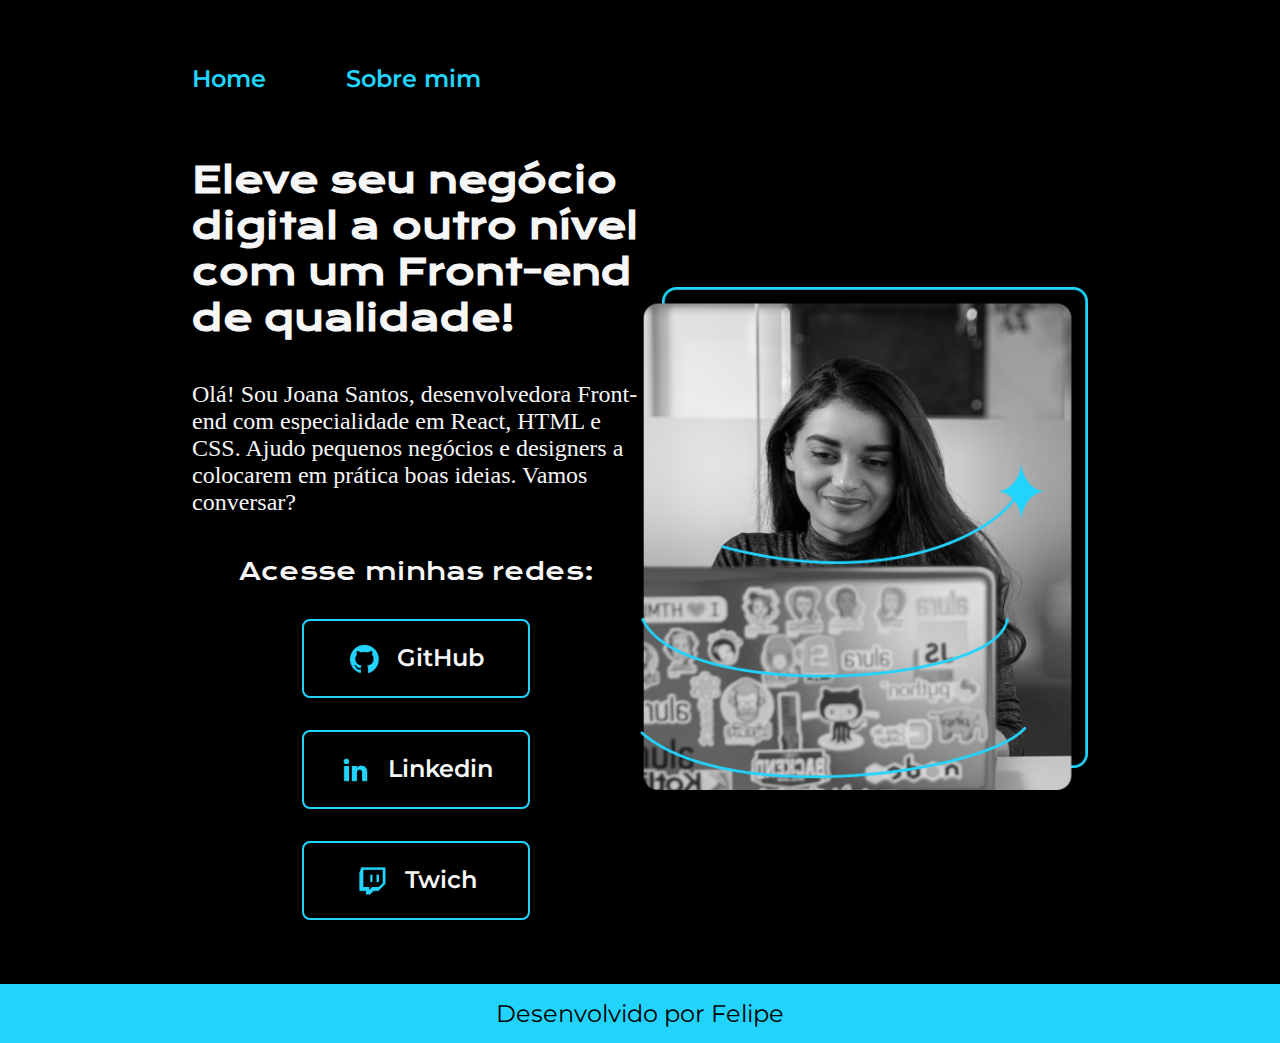
<file: index.html>
<!DOCTYPE html>
<html lang="pt-br">
<head>
    <meta charset="UTF-8"> 
    <meta http-equiv="X-UA-Compatible" content="IE=edge">
    <meta name="viewport" content="width=device-width, initial-scale=1.0">
    <title>Portifolio</title>
    <link rel="stylesheet" href="./styles/style.css">
</head>
<body>
    <header class="cabecalho">
        <nav class="cabecalhoMenu">
            <a class="cabecalhoMenuLink" href="index.html">Home</a>
            <a class="cabecalhoMenuLink" href="about.html">Sobre mim</a>
        </nav>
    </header>
    <main class="apresentacao">
        <section class="conteudo">
            <h1 class="tituloConteudo">
                Eleve seu negócio digital a outro nível 
                <strong class="tituloDestaque">com um Front-end de qualidade!
                </strong></h1>
            <p class="texto">Olá! Sou Joana Santos, desenvolvedora 
            Front-end com especialidade em React, HTML e
            CSS. Ajudo pequenos negócios e designers a 
            colocarem em prática boas ideias. Vamos 
            conversar?</p>
            <div class="botoesLinks">
                <h2 class="botoesLinksSubtitulo">Acesse minhas redes:</h2>
                <a class="botoesNavegacao" href="https://github.com/guilhermeonrails">
                    <img src="./assets/github.png" alt="icone do github">GitHub
                </a>
                <a class="botoesNavegacao" href="https://linkedin.com/rafaellaballerini">
                    <img src="./assets/linkedin.png" alt="icone do linkedin">Linkedin
                </a>
                <a class="botoesNavegacao" href="https://twitch.tv/guilimadev">
                    <img src="./assets/twitch.png" alt="icone do twitch">Twich
                </a>
            </div>
            
        </section>
        <img class="apresentacaoImagem" src="./assets/Imagem.png" alt="Foto da Joana Santos programando">
    </main>
    <footer class="rodape">
        <p>Desenvolvido por Felipe</p>
    </footer>
</body>
</html>
</file>
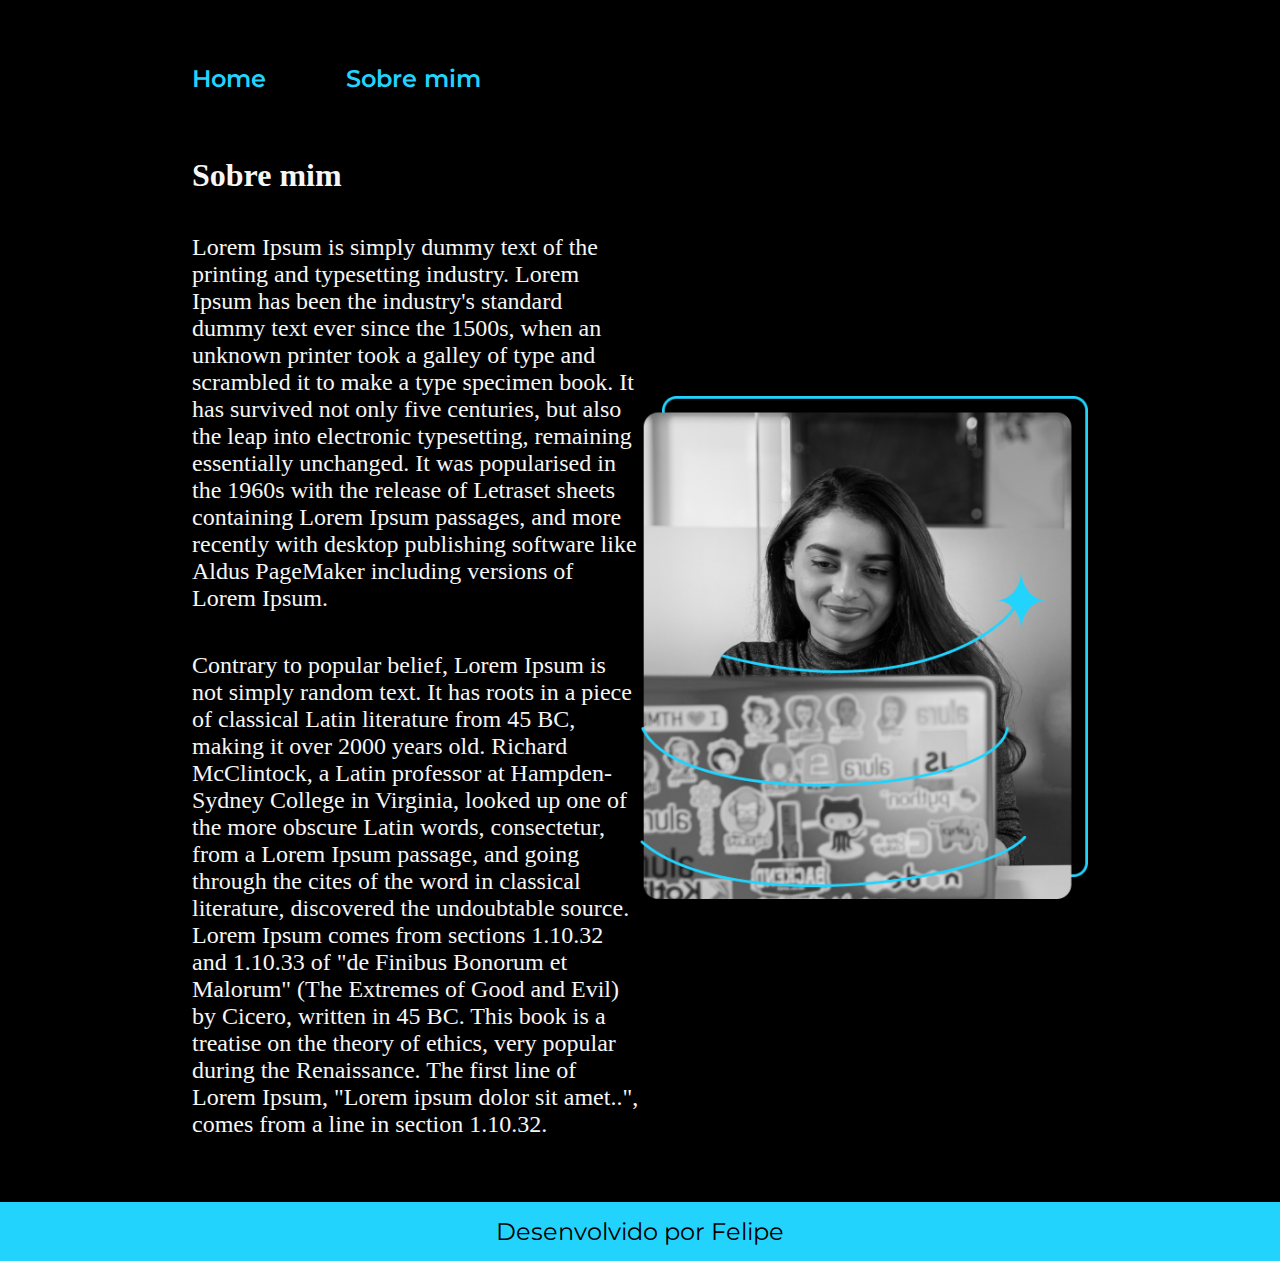
<file: about.html>
<!DOCTYPE html>
<html lang="pt-br">
<head>
    <meta charset="UTF-8">
    <meta name="viewport" content="width=device-width, initial-scale=1.0">
    <title>Sobre mim</title>
    <link rel="stylesheet" href="./styles/style.css">
</head>
<body>
    <header class="cabecalho">
        <nav class="cabecalhoMenu">
            <a class="cabecalhoMenuLink" href="index.html">Home</a>
            <a class="cabecalhoMenuLink" href="about.html">Sobre mim</a>
        </nav>
    </header>
    <main class="apresentacao">
        <section class="conteudo">
            <h1>Sobre mim</h1>
            <p class="texto">Lorem Ipsum is simply dummy text of the printing and typesetting industry. Lorem Ipsum has been the industry's standard dummy text ever since the 1500s, when an unknown printer took a galley of type and scrambled it to make a type specimen book. It has survived not only five centuries, but also the leap into electronic typesetting, remaining essentially unchanged. It was popularised in the 1960s with the release of Letraset sheets containing Lorem Ipsum passages, and more recently with desktop publishing software like Aldus PageMaker including versions of Lorem Ipsum.</p>
            <p class="texto">Contrary to popular belief, Lorem Ipsum is not simply random text. It has roots in a piece of classical Latin literature from 45 BC, making it over 2000 years old. Richard McClintock, a Latin professor at Hampden-Sydney College in Virginia, looked up one of the more obscure Latin words, consectetur, from a Lorem Ipsum passage, and going through the cites of the word in classical literature, discovered the undoubtable source. Lorem Ipsum comes from sections 1.10.32 and 1.10.33 of "de Finibus Bonorum et Malorum" (The Extremes of Good and Evil) by Cicero, written in 45 BC. This book is a treatise on the theory of ethics, very popular during the Renaissance. The first line of Lorem Ipsum, "Lorem ipsum dolor sit amet..", comes from a line in section 1.10.32.</p>
        </section>
        <img class="apresentacaoImagem" src="./assets/Imagem.png" alt="Foto da Joana Santos programando">
    </main>
    <footer class="rodape">
        <p>Desenvolvido por Felipe</p>
    </footer>
</body>
</html>
</file>
<file: styles/style.css>
@import url('https://fonts.googleapis.com/css2?family=Krona+One&display=swap');
@import url('https://fonts.googleapis.com/css2?family=Montserrat:ital,wght@0,100..900;1,100..900&display=swap');

:root{
    --cor-primaria: #000000;
    --cor-secundaria:#F6F6F6;
    --cor-terciaria: #22D4FD;
    --cor-hover:#272727;

    --fonte-primaria: 'Krona One', sans-serif;
    --fonte-secundaria: 'Montserrat', sans-serif;
}

*{
    margin: 0;
    padding: 0;
}

body{
    box-sizing: border-box;
    background-color: var(--cor-primaria);
    color: var(--cor-secundaria);
}

.cabecalho{
    padding: 5% 0% 0% 15%;
}

.cabecalhoMenu{
    display: flex;
    gap: 80px;
}

.cabecalhoMenuLink{
    font-family: var(--fonte-secundaria);
    font-size: 1.5rem;
    font-weight: 600;
    color: var(--cor-terciaria);
    text-decoration: none;
}

.apresentacao{
    padding: 5% 15%;
    display: flex;
    align-items: center;
    justify-content: space-between;
}

.conteudo{
    width: 50%;
    display: flex;
    flex-direction: column;
    gap: 40px;
    
}

.tituloDesaque{
    color: var(--cor-terciaria);
}

.tituloConteudo{
    font-size: 2.25rem;
    font-family: var(--fonte-primaria);
}
.texto{
    font-size: 1.5rem;
}
.botoesLinks{
    display: flex;
    flex-direction: column;
    justify-content: space-between;
    align-items: center;
    gap: 32px;
}

.botoesLinksSubtitulo{
    font-family: var(--fonte-primaria);
    font-weight: 400;
    font-size: 1.5rem;
}

.botoesNavegacao{
    display: flex;
    justify-content: center;
    gap: 16px;
    border: 2px solid var(--cor-terciaria);
    font-size: 1.5rem;
    font-weight: 600;
    width: 50%;
    border-radius: 8px;
    text-align: center;
    padding: 21.5px 0px;
    text-decoration: none;
    color: #F6F6F6;
    font-family: var(--fonte-secundaria);
}
.botaoBotoes:hover{
    background-color: var(--cor-hover);
}

.apresentacaoImagem{
    width: 50%;
}

.rodape{
    color: var(--cor-primaria);
    background-color: var(--cor-terciaria);
    padding: 15px;
    text-align: center;
    font-family: var(--fonte-secundaria);
    font-size: 1.5rem;
    font-weight: 400;
}

@media (max-width: 1200px){
    .cabecalho{
        padding: 10%;
    }
    .cabecalhoMenu{
        justify-content: center;
    }
    .apresentacao{
        flex-direction: column-reverse;
        padding: 5%;
    }
    .conteudo{
        width: auto;
    }
}
</file>
